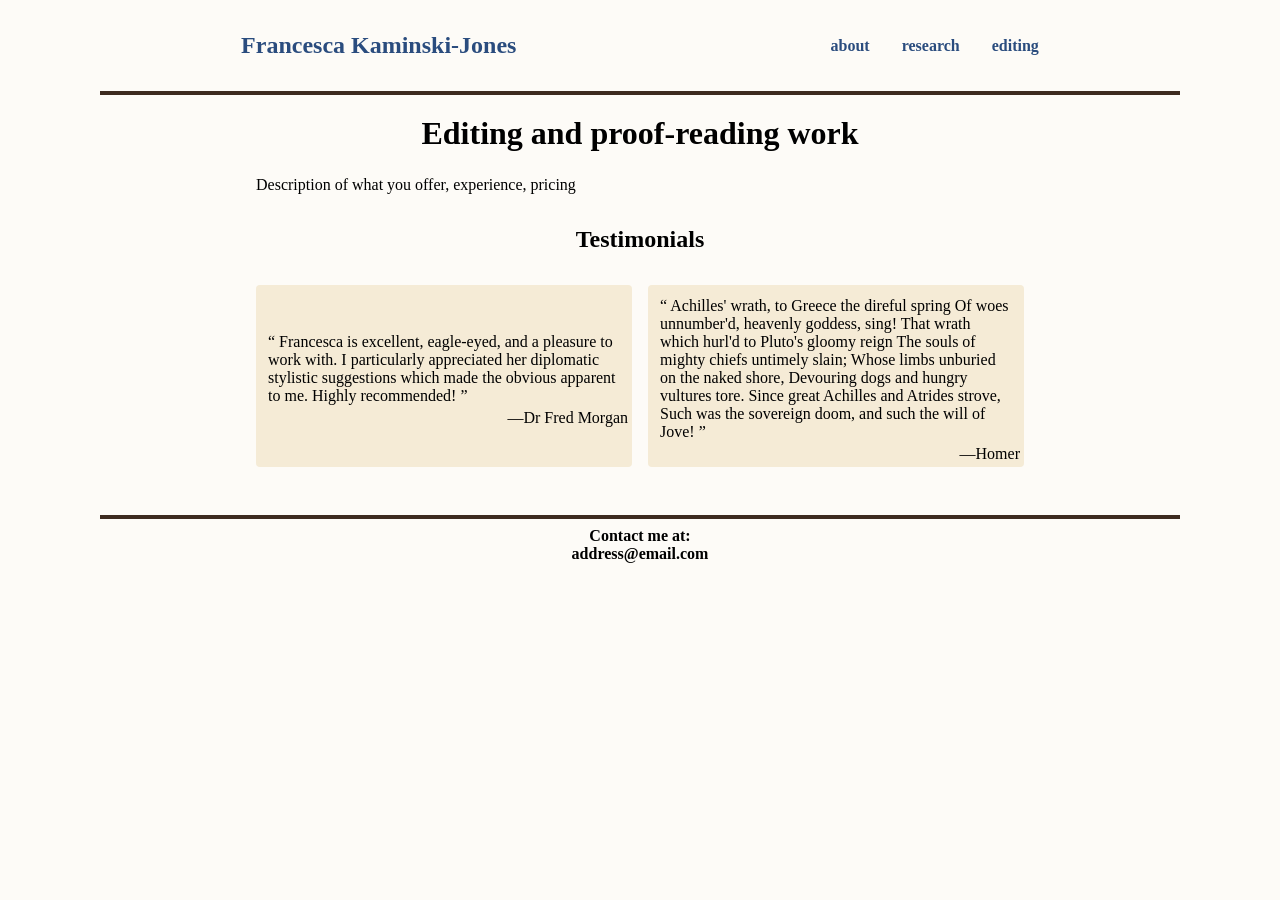
<file: editing.html>
<!DOCTYPE html>
<html lang="en">
  <head>
    <title>Editing: Francesca Kaminski-Jones</title>
    <link rel="stylesheet" href="./assets/css/gen.css"/>
    <link rel="stylesheet" href="./assets/css/ed.css"/>
    <meta name="viewport" content="width=device-width, interactive-widget=resizes-content"/>
    <!--WIP only-->
    <meta name="robots" content="noindex, nofollow" />
  </head>
  <body>
    <header>
      <nav>
        <h2><a href="./index.html">Francesca Kaminski-Jones</a></h2>
        <ul>
          <li><a href="./about.html">about</a></li>
          <li><a href="./research.html">research</a></li>
          <li><a href="./editing.html" aria-current="page">editing</a></li>
        </ul>
      </nav>
    </header>
    <main>
      <h1>Editing and proof-reading work</h1>
      <p>
        Description of what you offer, experience, pricing
      </p>
      <section id="testimonials">
        <h2>Testimonials</h2>
        <article class="review">
          <blockquote>
            Francesca is excellent, eagle-eyed, and a pleasure to work with. I particularly appreciated her diplomatic stylistic suggestions which made the obvious apparent to me. Highly recommended!
          </blockquote>
          <p class="attr">&mdash;Dr Fred Morgan</p>
        </article>
        <article class="review">
          <blockquote>
            Achilles' wrath, to Greece the direful spring
            Of woes unnumber'd, heavenly goddess, sing!
            That wrath which hurl'd to Pluto's gloomy reign
            The souls of mighty chiefs untimely slain;
            Whose limbs unburied on the naked shore,
            Devouring dogs and hungry vultures tore.
            Since great Achilles and Atrides strove,
            Such was the sovereign doom, and such the will of Jove!
          </blockquote>
          <p class="attr">&mdash;Homer</p>
        </article>
      </section>
    </main>
    <footer>
      <p>Contact me at:</p>
      <p>address@email.com</p>
    </footer>
  </body>
</html>
</file>
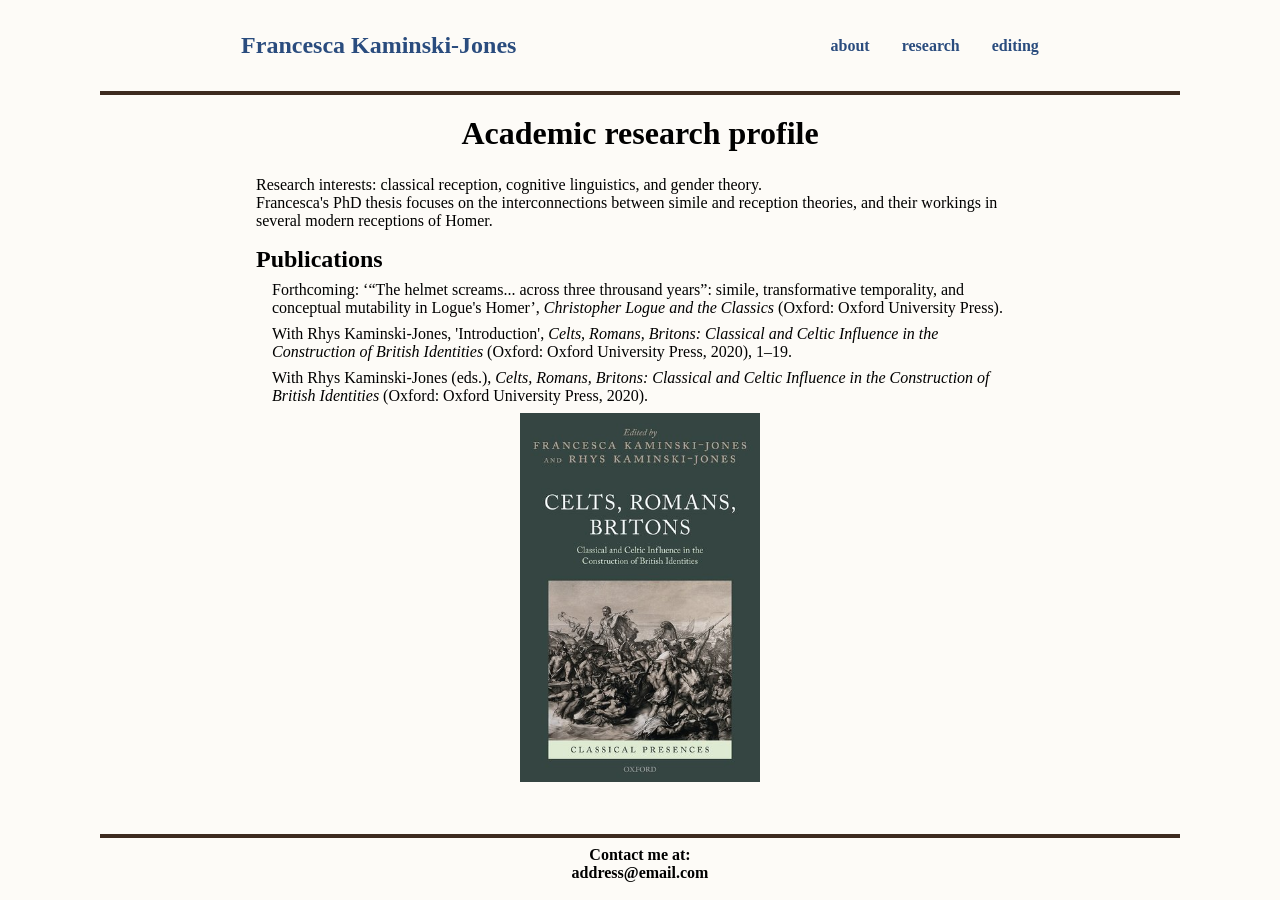
<file: research.html>
<!DOCTYPE html>
<html lang="en">
  <head>
    <title>Francesca Kaminski-Jones: Research Topic and Editing?</title>
    <link rel="stylesheet" href="./assets/css/gen.css"/>
    <link rel="stylesheet" href="./assets/css/res.css"/>
    <meta name="viewport" content="width=device-width, interactive-widget=resizes-content"/>
    <!--WIP only-->
    <meta name="robots" content="noindex, nofollow" />
  </head>
  <body>
    <header>
      <nav>
        <h2><a href="./index.html">Francesca Kaminski-Jones</a></h2>
        <ul>
          <li><a href="./about.html">about</a></li>
          <li><a href="./research.html" aria-current="page">research</a></li>
          <li><a href="./editing.html">editing</a></li>
        </ul>
      </nav>
    </header>
    <main>
      <h1>Academic research profile</h1>
      <p>
        Research interests: classical reception, cognitive linguistics, and gender theory.<br>
        Francesca's PhD thesis focuses on the interconnections between simile and reception theories, and their workings in several modern receptions of Homer.
      </p>
      <section>
        <h2>Publications</h2>
        <ul id="pub">
          <li>Forthcoming: &lsquo;&ldquo;The helmet screams... across three throusand years&rdquo;: simile, transformative temporality, and conceptual mutability in Logue's Homer&rsquo;, <i>Christopher Logue and the Classics</i> (Oxford: Oxford University Press).</li>
          <li>With Rhys Kaminski-Jones, 'Introduction', <i>Celts, Romans, Britons: Classical and Celtic Influence in the Construction of British Identities</i> (Oxford: Oxford University Press, 2020), 1&ndash;19.</li>
          <li>With Rhys Kaminski-Jones (eds.), <i>Celts, Romans, Britons: Classical and Celtic Influence in the Construction of British Identities</i> (Oxford: Oxford University Press, 2020).</li>
        </ul>
        <div id="covers">
          <a href="https://academic.oup.com/book/32058" target="_blank" class="cover"><img src="./assets/img/CRB_cover.jpg" class="cover" width="240" height="auto" alt="The cover of the book Celts, Romans, Britons."></a>
        </div>
      </section>
    </main>
    <footer>
      <p>Contact me at:</p>
      <p>address@email.com</p>
    </footer>
  </body>
</html>
</file>
<file: assets/css/gen.css>
/*|| Reset*/
html, body, main, article, section, header, footer, h1, h2, h3, h4, p, ul, li, a, nav, div, blockquote {
  padding: 0;
  margin: 0;
  box-sizing: border-box;
}
/*|| Main structure*/
:root {
  font-family: Garamond, Cambria, Perpetua, serif;
  background-color: #FDFBF7;
}
html, body, main {
  display: flex;
  flex-direction: column;
  align-items: center;
}
html {
  width: 100vw;
  min-height: 100vh;
}
body {
  width: min(100vw, 1080px);
  height: 100%;
}
main {
  width: min(100%, 800px);
}
h1 {
  text-align: center;
  margin: 1.25rem 0 1.5rem;
}
/*|| Text*/
h1, h2, h3, nav, footer {
  font-family: 'Baskerville', 'Didot', 'Libre Baskerville', 'Baskerville Old Face', serif;
  font-weight: bold;
}
a {
  color: #2A4C7E;
  text-decoration: none;
}
a:hover, a:focus {
  color: #C09030;
}
/*|| Blurb for main and about*/
#mugshot {
  float: left;
  margin: 0.4rem 1rem 0 0;
}
main {
  display: inline-block;
  padding: 0 1rem;
  margin-bottom: 3rem;
}
/*! hard-coded breakpoint?*/
@media screen and (max-width: 570px) {
  #mugshot {
    float: none;
  }
  main {
    display: flex;
    flex-direction: column;
    justify-content: center;
  }
}
/*|| Header */
header {
  width: 100%;
  padding: 2rem 0.5rem;
  border-bottom: 4px solid #3D2B1F;
}
nav {
  width: 100%;
  display: flex;
  flex-flow: row wrap-reverse;
  justify-content: space-between;
  align-items: center;
  gap: 1rem 3rem;
}
h2 {
  margin-left: auto;
  margin-right: auto;
}
nav ul {
  display: flex;
  flex-direction: row;
  gap: 2rem;
  margin-right: auto;
  margin-left: auto;
  list-style: none;
}
/*|| Footer*/
footer, footer>p {
  width: 100%;
  text-align: center;
}
footer {
  background: #FDFBF7;
  position: sticky;
  bottom: 0;
  padding: 0.5rem 0 1rem;
  border-top: 4px solid #3D2B1F;
}
/*! visibility for Francesca*/
/*
body, h2, li, main, header, footer, #testimonials {
  border: solid black 2px;
}*/
</file>
<file: assets/css/ed.css>
/*|| Testimonial section*/
#testimonials {
  width: 100%;
  margin-top: 2rem;
  display: grid;
  grid: none / 1fr 1fr;
  column-gap: 1rem;
  row-gap: 1rem;
}
#testimonials h2 {
  grid-column: 1 / 3;
  margin-bottom: 1rem;
}
.review {
  border-radius: 0.25rem;
  padding: 0.25rem;
  background-color: #F5EBD6;
  display: flex;
  flex-direction: column;
  justify-content: center;
}
/*
.review:nth-of-type(even) {
  position: relative;
  top: 3rem;
}
*/
blockquote {
  margin: 0.5rem 0.5rem 0.25rem;
}
blockquote::before {
  content: "\201C";
}
blockquote::after {
  content: "\201D";
}
.attr {
  text-align: right;
}
@media screen and (max-width: 450px) {
  #testimonials {
    display: flex;
    flex-direction: column;
  }
}
</file>
<file: assets/css/res.css>
/*|| Publications list*/
section {
  margin-top: 1rem;
}
#pub {
  list-style: none;
  margin: 0.5rem 0 0 1rem;
}
#pub li {
  margin-top: 0.5rem;
}
#covers {
  display: flex;
  flex-flow: row wrap;
  justify-content: center;
  margin-top: 0.5rem
}
.cover {
  width: 240px;
}
</file>
